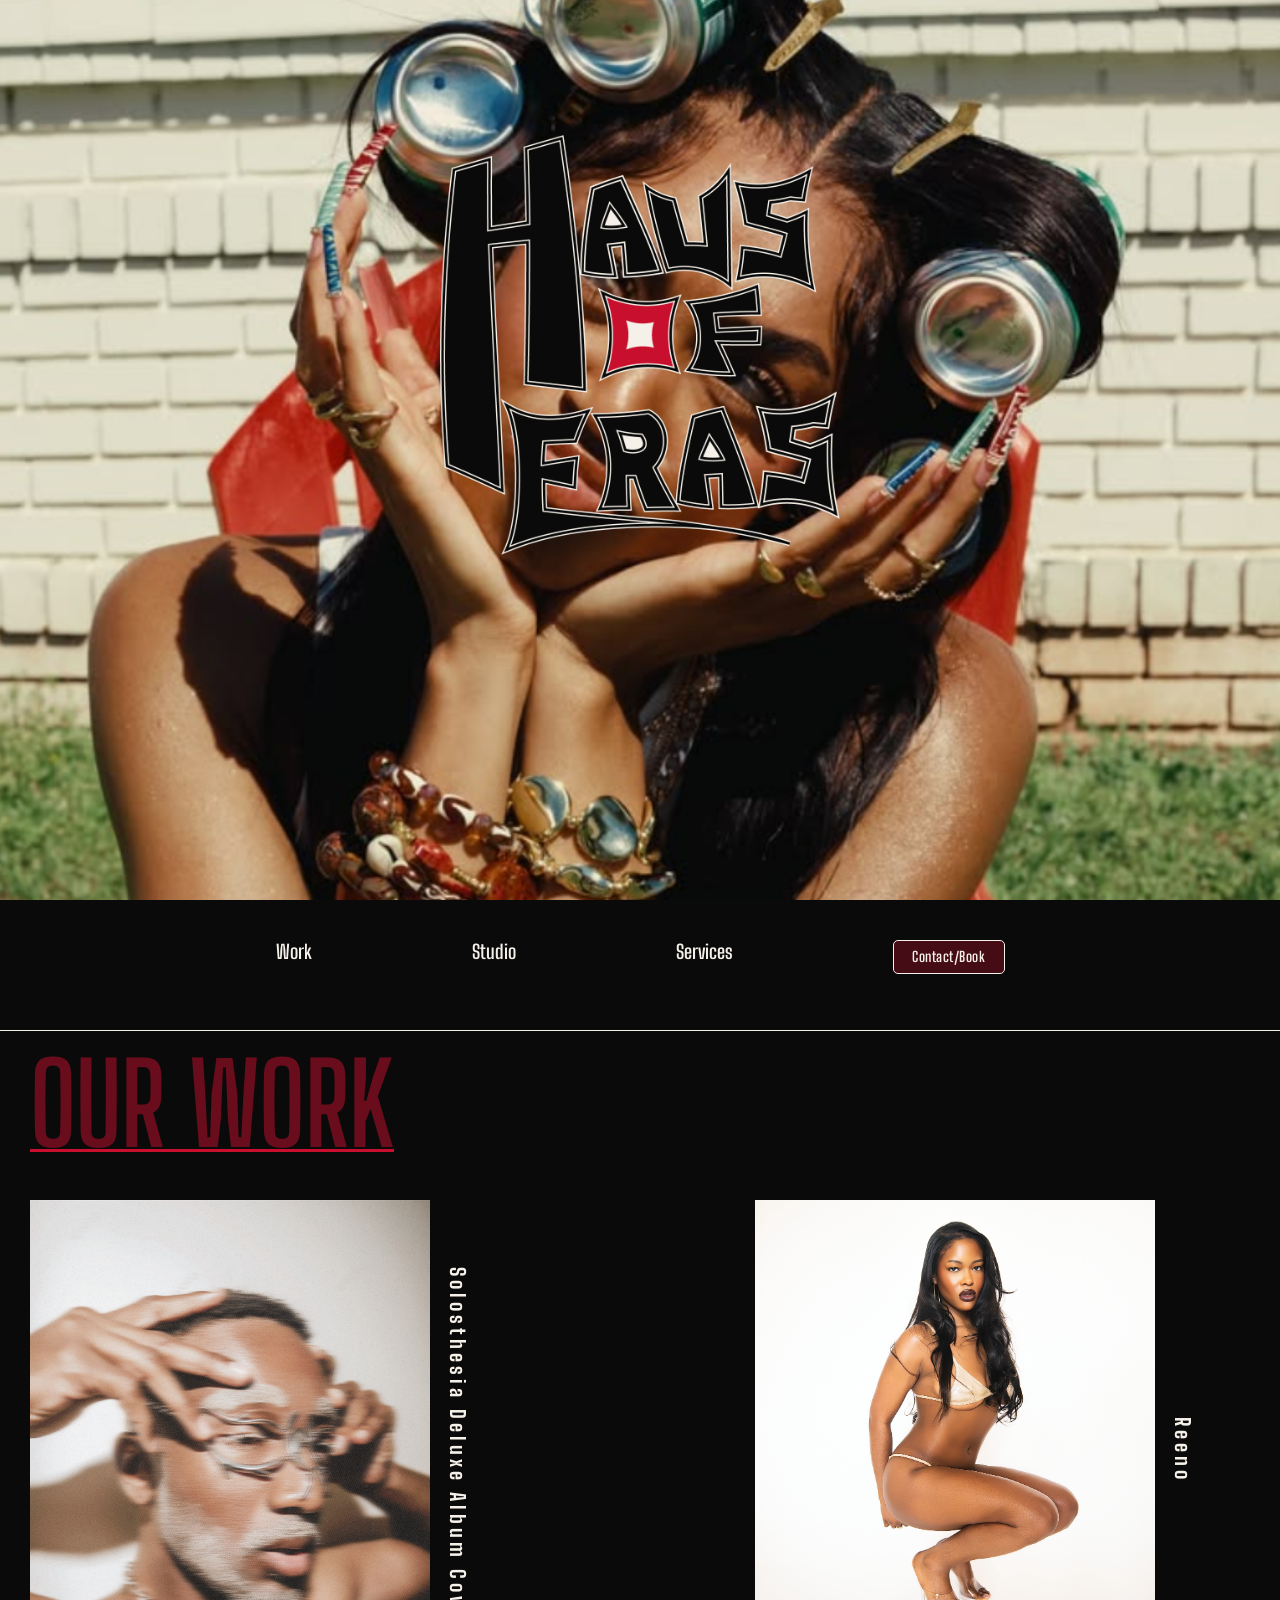
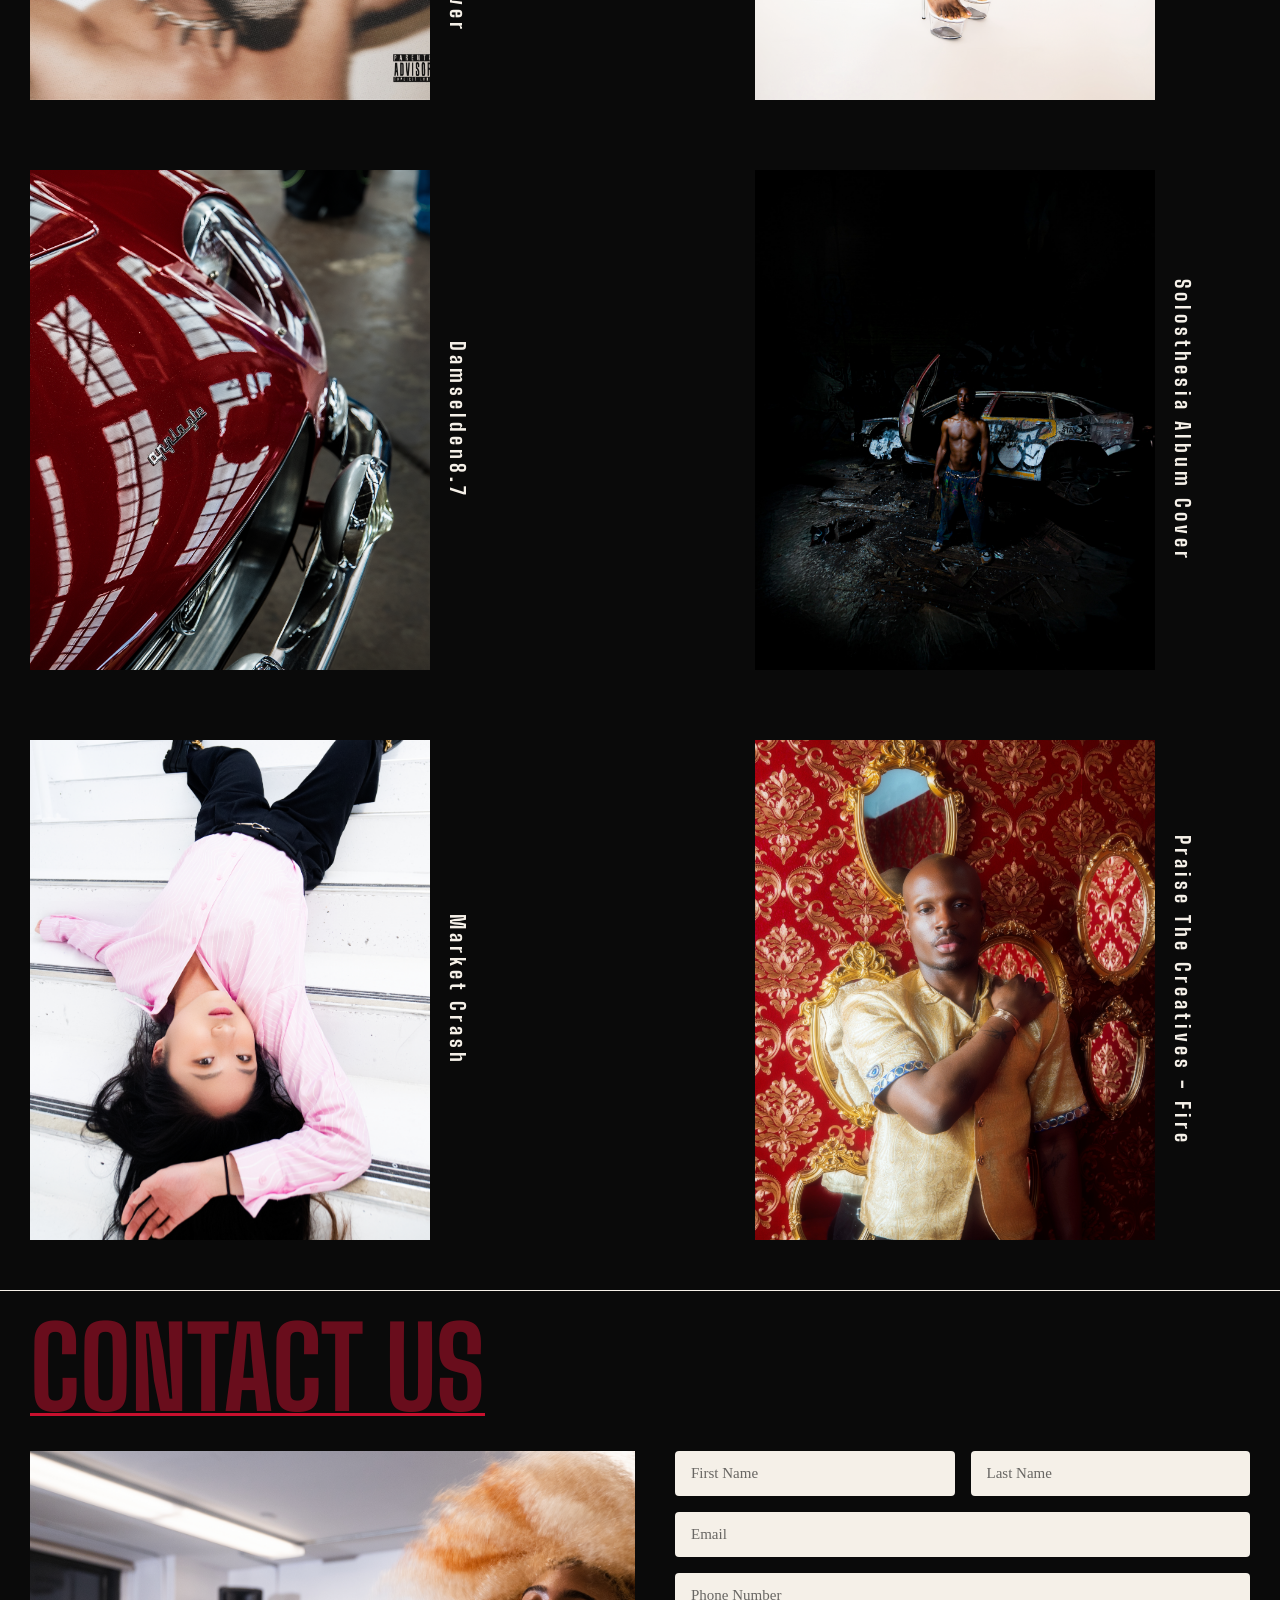
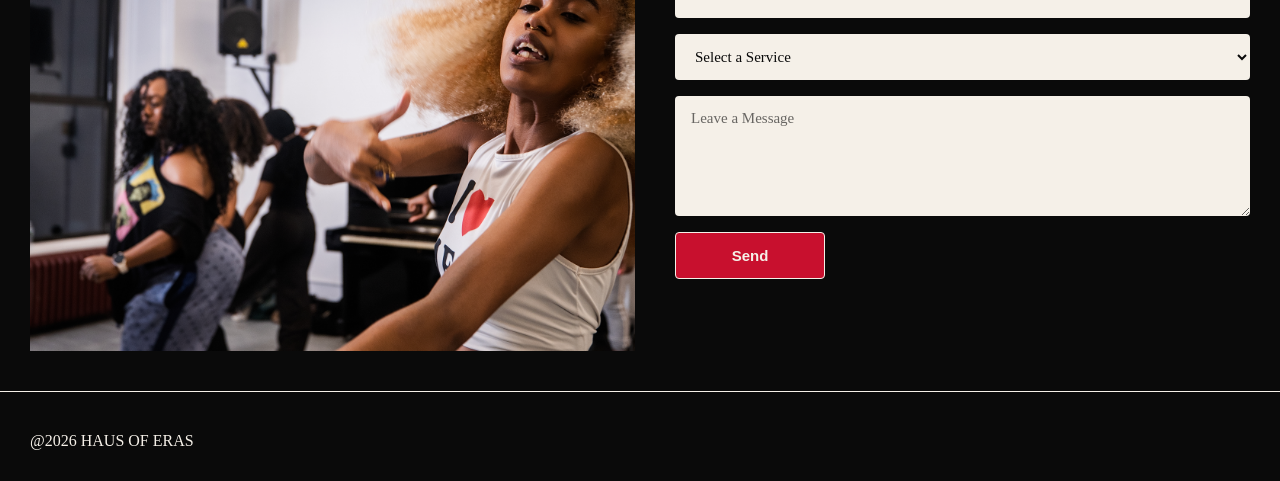
<file: index.html>
<!DOCTYPE html>
<html>
<header>
    <title>Haus of Eras</title>
    <link rel="stylesheet" href="style.css">
    <link rel="preconnect" href="https://fonts.googleapis.com">
    <link rel="preconnect" href="https://fonts.gstatic.com" crossorigin>
    <link href="https://fonts.googleapis.com/css2?family=Big+Shoulders:opsz,wght@10..72,100..900&display=swap"
        rel="stylesheet">

</header>

<body>
    <div id="intro-visual">
        <!-- here i want to add the caresoul(?) and the logo ontop -->
         <img src="site-files/landing/herov1.png" alt="Hero" />
         <img id="hero-logo" src="site-files/landing/Haus_Of_Eras_Final_Design.png" alt="Logo">
    </div>
    <nav class="menu" style="justify-content: center !important; width: 100%">
        <li class="menu-item big-shoulders-text"><a href="coming-soon.html">Work</a></li>
        <li class="menu-item big-shoulders-text"><a href="coming-soon.html">Studio</a></li>
        <li class="menu-item big-shoulders-text"><a href="coming-soon.html">Services</a></li>
        <li id="contact-btn" class="big-shoulders-text"><a href="#contact-section-title">Contact/Book</a></li>
    </nav>
    <div id="main-container">
        <div id="our-work-section-title">
            <h1 class="big-shoulders-text">OUR WORK</h1>
        </div>
        <div id="our-work-section">
            <div class="our-work big-shoulders-text">
                <img src="site-files/landing/SolosthesiaDeluxeAlbumCover.JPG" alt="Sample-Work-1" />
                <div class="divider"></div>
                <h1>Solosthesia Deluxe Album Cover</h1>
            </div>
            <div class="our-work big-shoulders-text">
                <img src="site-files/landing/Reeno.jpg" alt="Sample-Work-2" />
                <div class="divider"></div>
                <h1>Reeno</h1>
            </div>
            <div class="our-work big-shoulders-text">
                <img src="site-files/landing/Damselden8.7.png" alt="Sample-Work-3" />
                <div class="divider"></div>
                <h1>Damselden8.7</h1>
            </div>
            <div class="our-work big-shoulders-text">
                <img src="site-files/landing/SolosthesiaAlbumCover.jpg" alt="Sample-Work-3" />
                <div class="divider"></div>
                <h1>Solosthesia Album Cover</h1>
            </div>
            <div class="our-work big-shoulders-text">
                <img src="site-files/landing/MarketCrash.jpg" alt="Sample-Work-5" />
                <div class="divider"></div>
                <h1>Market Crash</h1>
            </div>
            <div class="our-work big-shoulders-text">
                <img src="site-files/landing/PraisetheCreativesFire.JPG" alt="Sample-Work-6" />
                <div class="divider"></div>
                <h1>Praise The Creatives - Fire</h1>
            </div>
        </div>
        <div class="big-shoulders-text" id="contact-section-title">
            <h1>CONTACT US</h1>
        </div>
        <div class="contact-section">
            <div class="contact-image">
                <img src="site-files/landing/IzzyDanceClass.jpg" alt="Contact">
            </div>
            <div class="contact-section-field" id="contact-form">
                <form action="https://formspree.io/f/xwlpdywd" method="POST">
                    <input type="hidden" name="_next" value="https://kudirat.github.io/haus_of_eras/thanks.html">
                    <div class="form-row">
                        <input type="text" name="firstName" placeholder="First Name" required>
                        <input type="text" name="lastName" placeholder="Last Name" required>
                    </div>
                    <input type="email" name="email" placeholder="Email" required>
                    <input type="tel" name="phone" placeholder="Phone Number">
                    <select name="service">
                        <option value="">Select a Service</option>
                        <option value="option1">Inquiry</option>
                        <!-- etc -->
                    </select>
                    <textarea name="message" placeholder="Leave a Message"></textarea>
                    <button type="submit">Send</button>
                </form>
            </div>
        </div>
        <div id="footer">
            <p>@2026 HAUS OF ERAS</p>
            <p id="socials"></p>
        </div>
    </div>
</body>

</html>
</file>
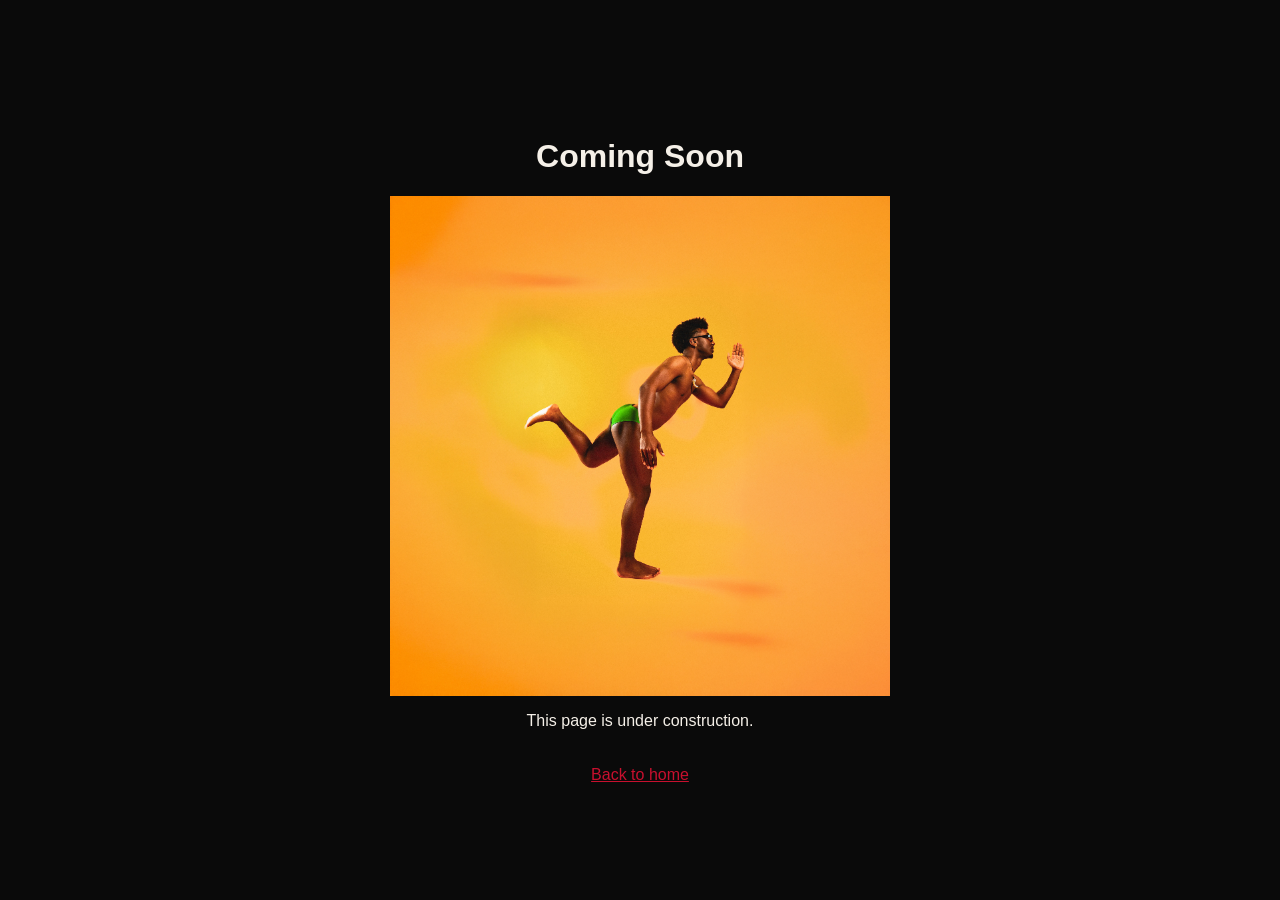
<file: coming-soon.html>
<!DOCTYPE html>
<html lang="en">
<head>
  <meta charset="UTF-8">
  <title>Coming Soon</title>
  <style>
    body {
      background-color: #0a0a0a;
      color: #f5f0e8;
      font-family: sans-serif;
      display: flex;
      flex-direction: column;
      align-items: center;
      justify-content: center;
      height: 100vh;
      margin: 0;
      text-align: center;
    }
    a {
      color: #c8102e;
      margin-top: 20px;
    }
  </style>
</head>
<body>
  <h1>Coming Soon</h1>
  <img src="site-files/landing/DSC05059-coming-soon.jpg" style="width: 500px; height: 500px;"/>
  <p>This page is under construction.</p>
  <a href="index.html">Back to home</a>
</body>
</html>
</file>
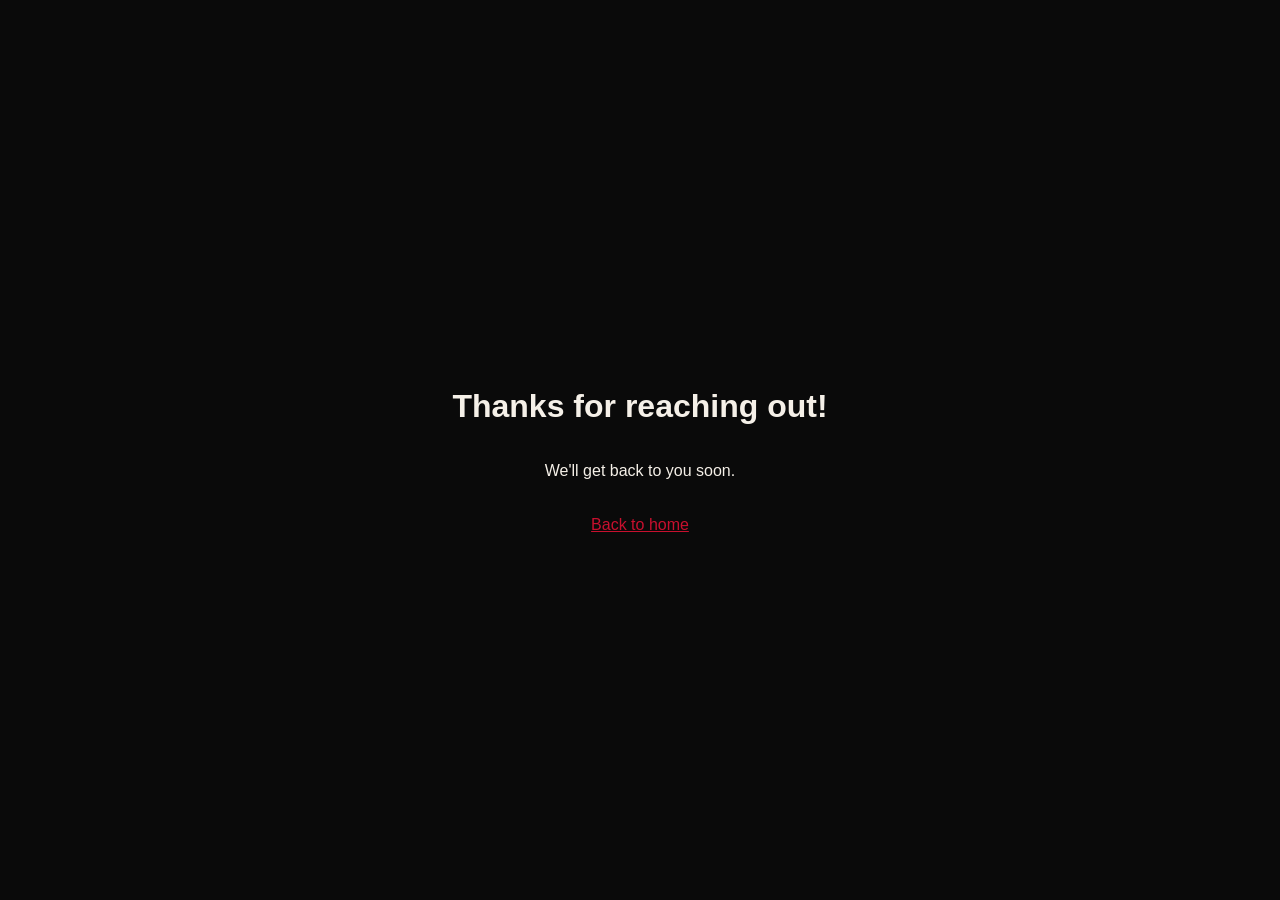
<file: thanks.html>
<!DOCTYPE html>
<html lang="en">
<head>
  <meta charset="UTF-8">
  <title>Thanks!</title>
  <style>
    body {
      background-color: #0a0a0a;
      color: #f5f0e8;
      font-family: sans-serif; /* match the site's font */
      display: flex;
      flex-direction: column;
      align-items: center;
      justify-content: center;
      height: 100vh;
      margin: 0;
      text-align: center;
    }
    a {
      color: #c8102e;
      margin-top: 20px;
    }
  </style>
</head>
<body>
  <h1>Thanks for reaching out!</h1>
  <p>We'll get back to you soon.</p>
  <a href="index.html">Back to home</a>
</body>
</html>
</file>
<file: style.css>
html,
body {
  background-color: #0a0a0a;
  margin: 0;
  padding: 0;
  height: 100%;
  width: 100%;
  scroll-behavior: smooth;
}

@media (width >=200px) {

#intro-visual {
  background-color: #c8102e;
  width: 100%;
  height: 100vh;
  height: 100dvh;
  overflow: hidden;
  margin: 0;
  position: relative;   /* NEW — creates positioning context for the logo */
}

#intro-visual > img:first-child {
  min-width: 100vw;
  height: 100%;
  object-fit: cover;
  object-position: center;
  display: block;
}

#hero-logo {
  position: absolute;
  top: 15%;           /* adjust to taste, distance from top */
  left: 50%;
  transform: translateX(-50%);  /* centers horizontally regardless of logo width */
  width: 400px;          /* adjust to the logo's actual size */
  height: auto;
  z-index: 2;
}

  .menu {
    /* grid-area: navb; */
    height: 90px;
    display: flex;
    justify-content: center;
    gap: 10rem;
    list-style: none;
    border-bottom: 0.5px solid #f5f0e8;
    padding-top: 40px;
    font-size: larger;
  }

.menu-item > a {
    text-decoration: none;
    color: #f5f0e8;
  }

 .menu-item > a:link {
    text-decoration: none;
  }

.menu-item > a::visited {
    text-decoration: none;
    color: #f5f0e820;
  }

.menu-item > a:focus {
    text-decoration: none;
    background: #c8102e60;
  }

.menu-item > a:hover {
    text-decoration: underline #c8102e60;
    text-decoration-thickness: 3px;
  }

.menu-item > a:active {
    padding-top: 10px;
    text-decoration: none;
  }

#contact-btn {
  background-color: #c8102e50;
  border: 0.5px solid #f5f0e8;
  height:32px;
  width: 110px;
  display: flex;
  align-items: center;
  justify-content: center;
  border-radius: 5px;
}  

#contact-btn > a {
  text-decoration: none;
  color:#f5f0e8;
  font-size: 14px;
  letter-spacing: 0.5px;
  line-height: 1;
}


  #main-container {
    display: grid;
    max-width: 100%;
    margin: 0 auto 0 auto;
    grid-template-areas:
      /* 'iv' */
      /* 'navb' */
      'title'
      'wrk'
      'formtitle'
      'form'
      'ft';
    grid-template-rows: auto 1fr auto 500px 90px;
    grid-template-columns: 100%;
  }

 #our-work-section-title {
  grid-area: title;
  color: #c8102e80;
  text-decoration: underline #c8102e 0.75px;
  text-decoration-thickness: 3px;
  font-size: 56px;
  /* padding-bottom: 10px;   */
  max-height: 169px;
  margin-left: 0px;
}

 #our-work-section-title > h1 {
  margin-left: 30px;
  margin-top: 6px;
 }

#our-work-section {
  grid-area: wrk;
  display: grid;
  grid-template-columns: 1fr 1fr;
  grid-template-rows: 1fr 1fr 1fr;
  column-gap: 200px;
  row-gap: 70px;
  /* place-items: center; */
  padding-bottom: 50px;
  margin-top: 0px;
  margin-left:30px;
  /* border-bottom: 0.5px solid #f5f0e8; */
}

.our-work {
  width: 400px;
  height:500px;
  display:flex;
  flex-direction: row;
  align-items: stretch;
}

.our-work > h1 {
  writing-mode: vertical-lr;
  color: #f5f0e8;
  font-size: 20px;
  letter-spacing: 4px;
  margin: 0;
  padding: 0 16px;
  display: flex;
  align-items: center;
  justify-content: center;
  white-space: nowrap;
  flex-shrink: 0;
}

.our-work > img {
  /* flex:1; */
  width: 400px;
  height: 100%;
  object-fit: cover;
  object-position: center;
  display: block;
  flex-shrink: 0; 
}

.our-work > img:hover {
  transform: scale(1.2);
  position: relative;
  z-index: 10;
  border: 3px solid #c8102e60;
}

.our-work > .divider {
  width: 10px;
  background-color: #f5f0e8;
  margin: 20px 0;
}

.big-shoulders-text {
  font-family: "Big Shoulders", sans-serif;
  font-optical-sizing: auto;
  font-weight: 500;
  font-style: normal;
}

#contact-section-title {
  grid-area: formtitle;
  color: #c8102e80;              /* matching other section title style*/
  text-decoration: underline #c8102e 0.75px;
  text-decoration-thickness: 3px;
  font-size: 56px;
  /* padding-bottom: 10px; */
  border-top: 0.5px solid #f5f0e8;
  max-height: 200px;
  margin-top: 0px;
  margin-left: 0px;
}

#contact-section-title > h1 { 
  margin-left: 30px;
  margin-top: 10px;
}

.contact-section {
  grid-area: form;
  display: flex;
  gap: 40px;
  align-items: flex-start;
  padding: 40px 0;
  margin-top: -80px;
}

.contact-image {
  flex: 1;
  height: 500px;
  margin-left: 30px;
}

.contact-image > img {
  width: 100%;
  height: 100%;
  object-fit: cover;
  display: block;
}

.contact-section-field {
  flex: 1;
}

.contact-section-field form {
  display: flex;
  flex-direction: column;
  gap: 16px;
  padding-right: 30px;
}

.form-row {
  display: flex;
  gap: 16px;
}

.form-row input {
  flex: 1;
  min-width: 0; /* prevents inputs from overflowing their flex container */
}

.contact-section-field input,
.contact-section-field select,
.contact-section-field textarea {
  background-color: #f5f0e8;
  border: none;
  border-radius: 4px;
  padding: 14px 16px;
  font-size: 15px;
  font-family: inherit;
  color: #0a0a0a;
  box-sizing: border-box;
  width: 100%;
}

.contact-section-field textarea {
  resize: vertical;
  min-height: 120px;
}

.contact-section-field input::placeholder,
.contact-section-field textarea::placeholder {
  color: #0a0a0a99;
}

.contact-section-field button {
  background-color: #c8102e;
  color: #f5f0e8;
  border: none;
  border-radius: 4px;
  padding: 14px 16px;
  font-size: 15px;
  font-weight: bold;
  cursor: pointer;
  align-self: flex-start;
  width: 150px;
  border: 1px solid #f5f0e8;
}

.contact-section-field button:hover {
  background-color: #c8102ecc;
  /* border: 1px solid #f5f0e8; */
}

#footer {
  grid-area: ft;
  border-top: 1px solid #f5f0e8;
}

#footer > p {
  margin-top: 40px;
  margin-left: 30px;
  font-size: 16px;
  color: #f5f0e8;
}

}
</file>
